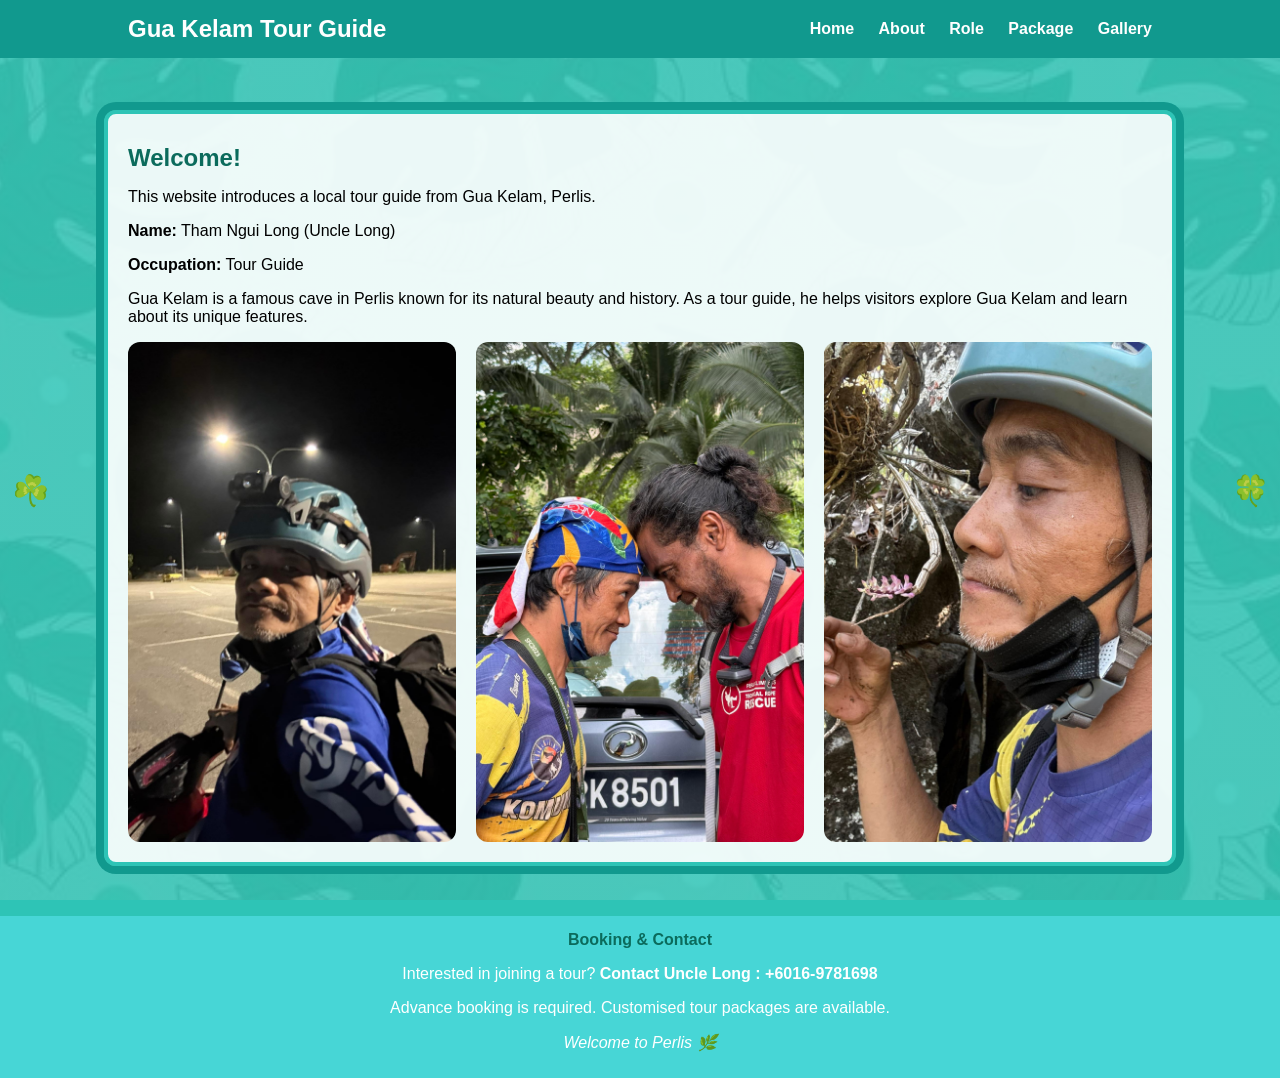
<file: index.html>
<!DOCTYPE html>
<html>

<head>
<title>Tham Ngui Long</title>
<link rel="stylesheet" href="style.css">
</head>

<body>

<nav class="navbar">
<div class="nav-container">
<h1 class="logo">Gua Kelam Tour Guide</h1>
<ul class="menu">
<li><a href="index.html">Home</a></li>
<li><a href="about.html">About</a></li>
<li><a href="role.html">Role</a></li>
<li><a href="package.html">Package</a></li>
<li><a href="gallery.html">Gallery</a></li>
</ul>
</div>
</nav>

<div class="container">
<h2>Welcome!</h2>
<p>This website introduces a local tour guide from Gua Kelam, Perlis.</p>
<p><strong>Name:</strong> Tham Ngui Long (Uncle Long)</p>
<p><strong>Occupation:</strong> Tour Guide</p>
<p>Gua Kelam is a famous cave in Perlis known for its natural beauty and history. As a tour guide, he helps visitors explore Gua Kelam and learn about its unique features.</p>

<div class="home-images">
<img src="gua2.jpg" alt="Uncle Tham with his customer">
<img src="gua1.jpg" alt="Uncle Tham with his customer2">
<img src="gua3.jpg" alt="Uncle Tham with his customer3">
</div>
</div>

<a href="package.html" class="left-click">☘️</a>
<a href="about.html" class="right-click">🍀</a>

<footer class="footer">
<h3>Booking & Contact</h3>
<p>Interested in joining a tour? <strong>Contact Uncle Long : +6016-9781698</strong></p>
<p>Advance booking is required. Customised tour packages are available.</p>
<p class="footer-text">Welcome to Perlis 🌿</p>
</footer>

</body>
</html>
</file>
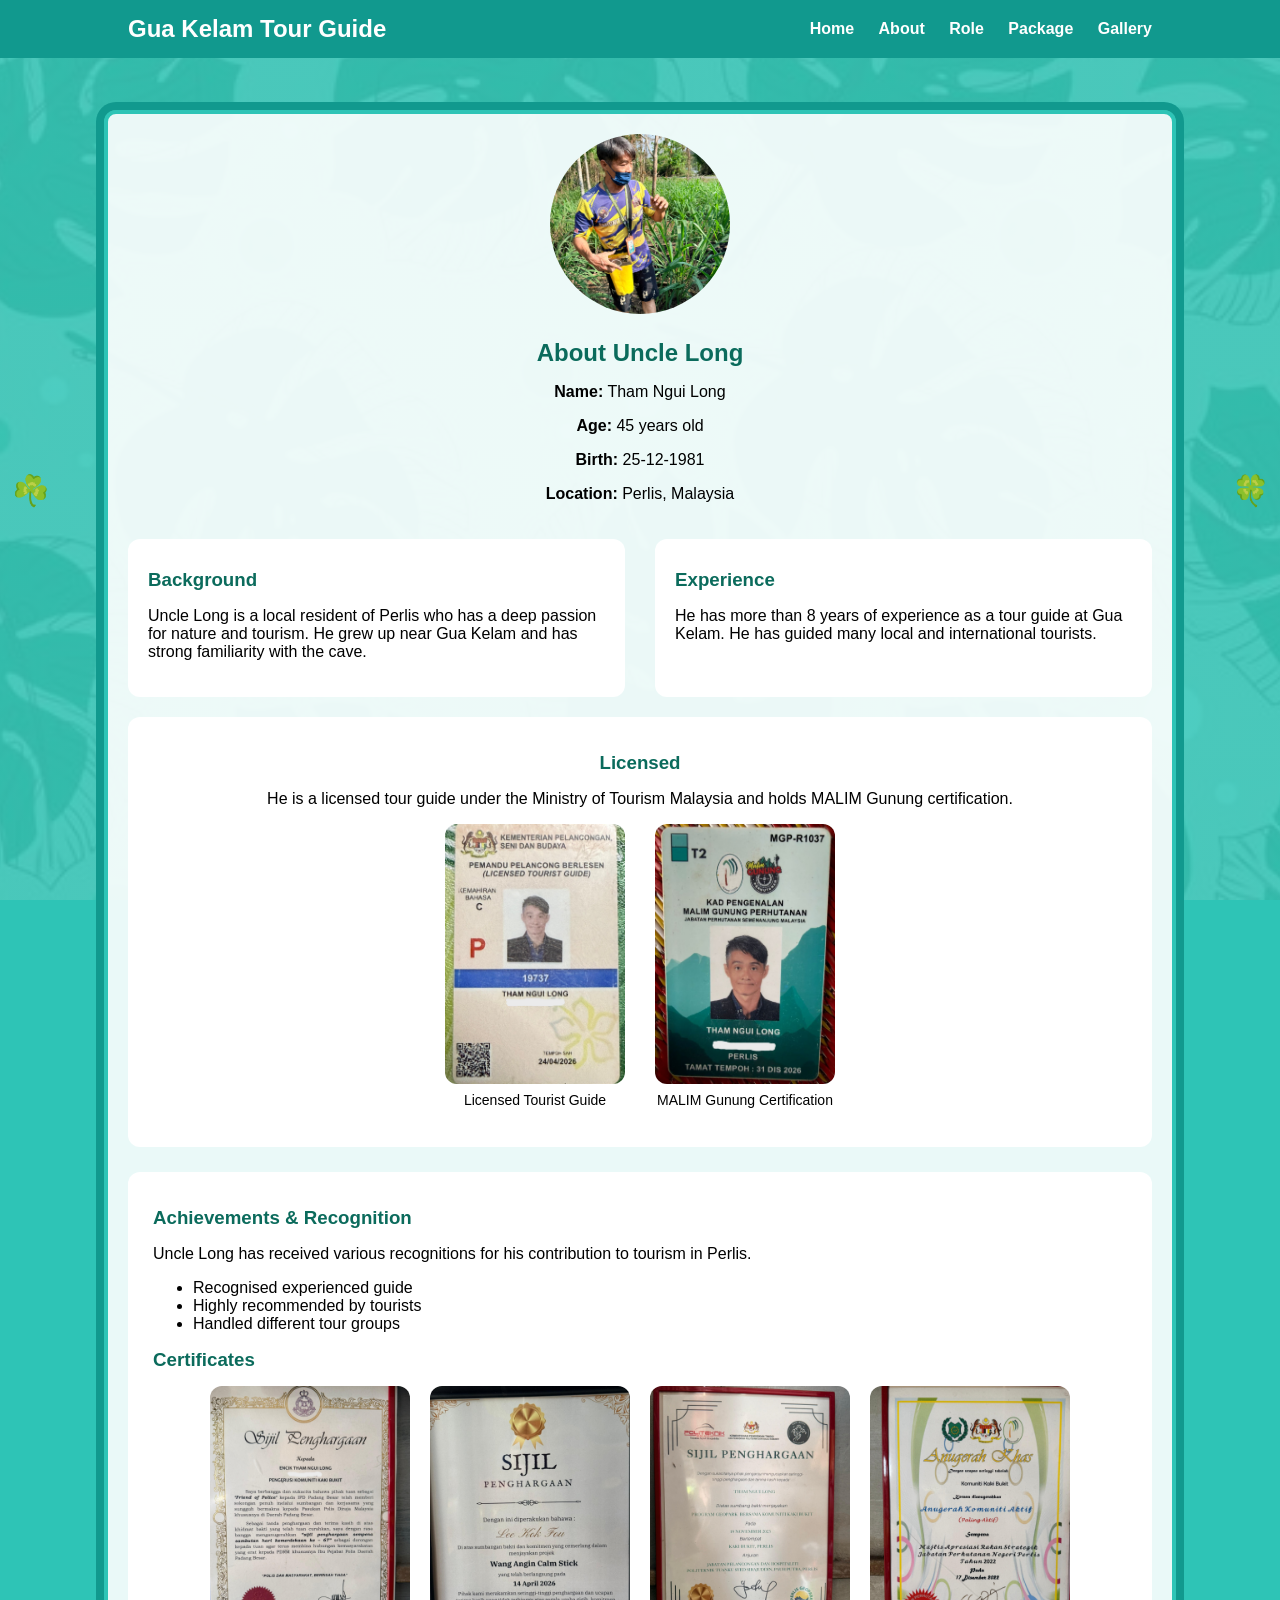
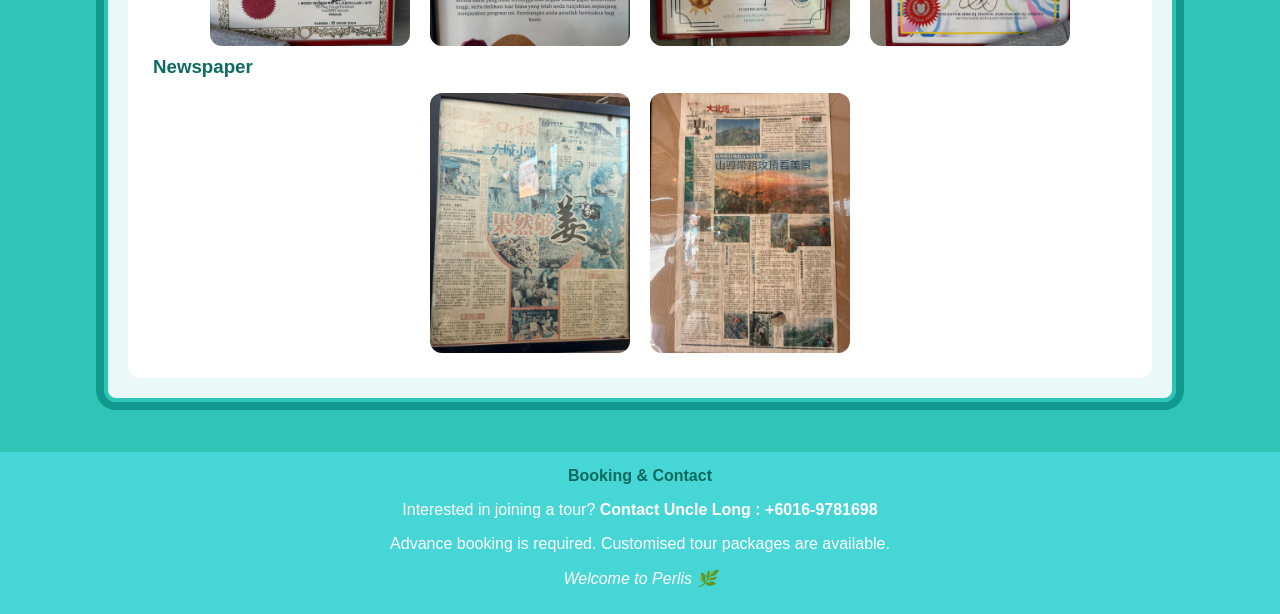
<file: about.html>
<!DOCTYPE html>
<html>
<head>
<title>Tham Ngui Long</title>
<link rel="stylesheet" href="style.css">
</head>

<body>

<nav class="navbar">
<div class="nav-container">
<h1 class="logo">Gua Kelam Tour Guide</h1>
<ul class="menu">
<li><a href="index.html">Home</a></li>
<li><a href="about.html">About</a></li>
<li><a href="role.html">Role</a></li>
<li><a href="package.html">Package</a></li>
<li><a href="gallery.html">Gallery</a></li>
</ul>
</div>
</nav>

<div class="container">

<div class="profile-section">

<div class="photo">
<img src="longphoto.jpeg">
</div>

<div class="text">
<h2>About Uncle Long</h2>
<p><strong>Name:</strong> Tham Ngui Long</p>
<p><strong>Age:</strong> 45 years old</p>
<p><strong>Birth:</strong> 25-12-1981</p>
<p><strong>Location:</strong> Perlis, Malaysia</p>
</div>

</div>
<div class="about-grid">

<div class="about-box">
<h3>Background</h3>
<p>
Uncle Long is a local resident of Perlis who has a deep passion for nature and tourism. 
He grew up near Gua Kelam and has strong familiarity with the cave.
</p>
</div>

<div class="about-box">
<h3>Experience</h3>
<p>
He has more than 8 years of experience as a tour guide at Gua Kelam. 
He has guided many local and international tourists.
</p>
</div>

</div>

<div class="cert-box">

<h3>Licensed</h3>

<p>
He is a licensed tour guide under the Ministry of Tourism Malaysia and holds MALIM Gunung certification.
</p>

<div class="cert-images">

<div class="cert-item">
<img src="cert1.jpeg">
<p class="caption">Licensed Tourist Guide</p>
</div>

<div class="cert-item">
<img src="cert2.jpeg">
<p class="caption">MALIM Gunung Certification</p>
</div>

</div>

</div>

<div class="achievement-box">

<h3>Achievements & Recognition</h3>
<p>Uncle Long has received various recognitions for his contribution to tourism in Perlis.</p>

<ul>
<li>Recognised experienced guide</li>
<li>Highly recommended by tourists</li>
<li>Handled different tour groups</li>
</ul>

<h3>Certificates</h3>

<div class="sijil-grid">
<img src="sijil3.jpeg">
<img src="sijil4.jpeg">
<img src="sijil1.jpeg">
<img src="sijil2.jpeg">
</div>

<h3>Newspaper</h3>

<div class="sijil-grid">
<img src="surat1.jpeg">
<img src="surat2.jpeg">
</div>
</div>
</div>
<a href="index.html" class="left-click">☘️</a>
<a href="role.html" class="right-click">🍀</a>

<footer class="footer">
<h3>Booking & Contact</h3>
<p>Interested in joining a tour? <strong>Contact Uncle Long : +6016-9781698</strong></p>
<p>Advance booking is required. Customised tour packages are available.</p>
<p class="footer-text">Welcome to Perlis 🌿</p>
</footer>


</body>
</html>
</file>
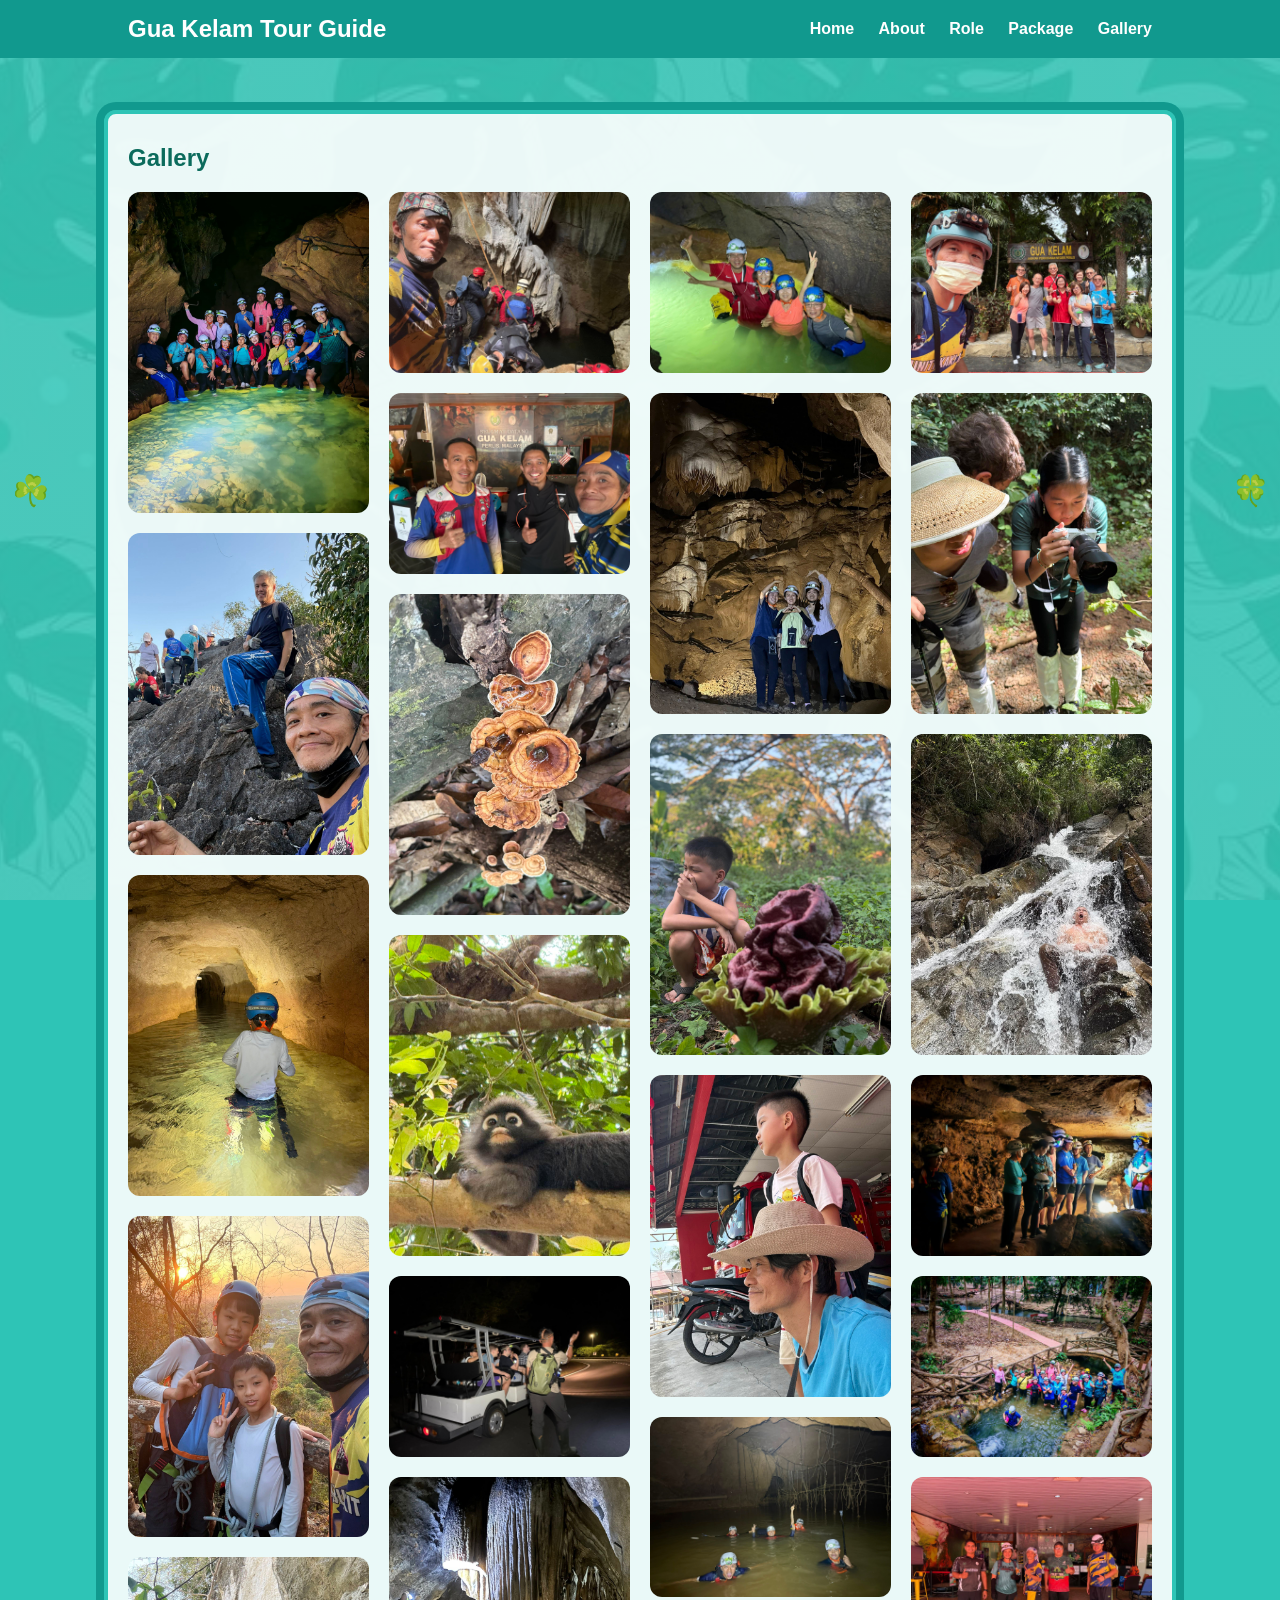
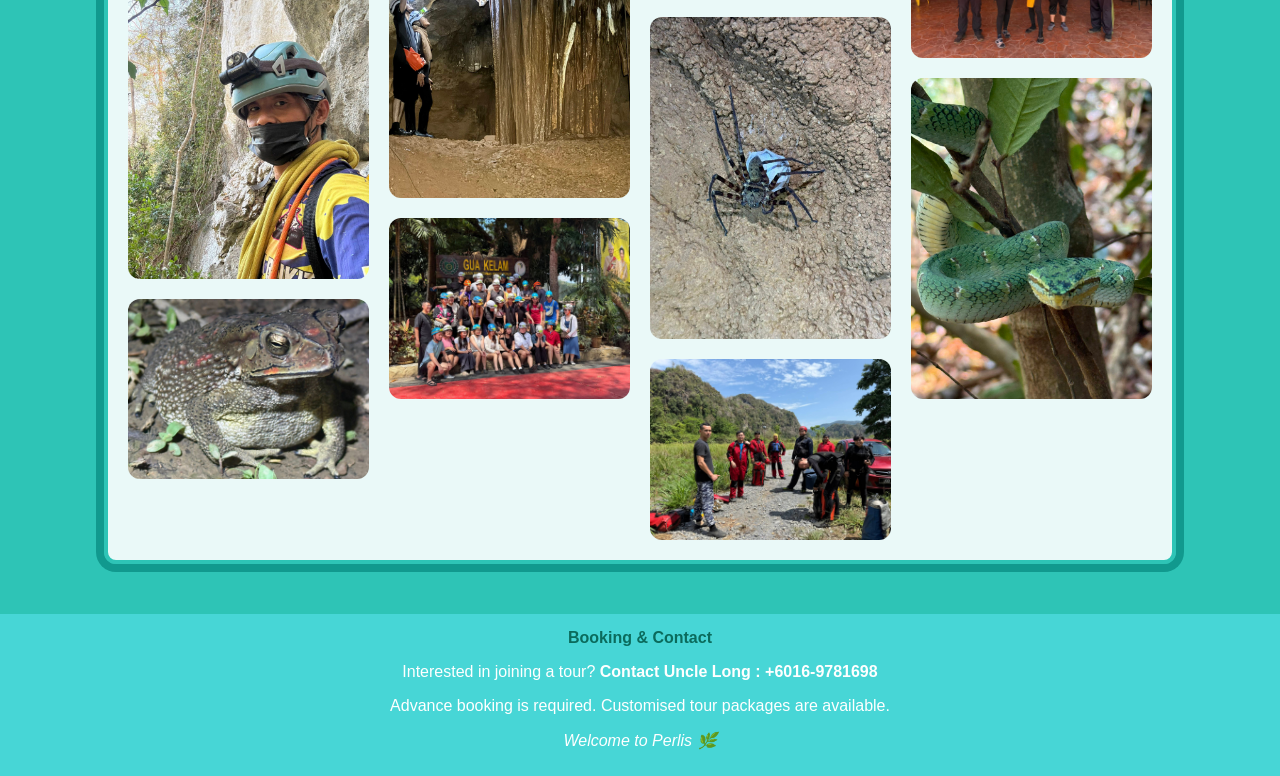
<file: gallery.html>
<!DOCTYPE html>
<html>
<head>
<title>Gallery - Gua Kelam</title>
<link rel="stylesheet" href="style.css">
</head>

<body>

<nav class="navbar">
<div class="nav-container">
<h1 class="logo">Gua Kelam Tour Guide</h1>
<ul class="menu">
<li><a href="index.html">Home</a></li>
<li><a href="about.html">About</a></li>
<li><a href="role.html">Role</a></li>
<li><a href="package.html">Package</a></li>
<li><a href="gallery.html">Gallery</a></li>
</ul>
</div>
</nav>

<div class="container">

<h2>Gallery</h2>

<div class="gallery-masonry">

<img src="gua38.jpg">
<img src="gua39.jpg">
<img src="gua40.jpg">
<img src="gua41.jpg">
<img src="gua42.jpg">
<img src="gua43.jpg">
<img src="gua44.jpg">
<img src="gua45.jpg">
<img src="gua46.jpg">
<img src="gua47.jpg">
<img src="gua48.jpg">
<img src="gua49.jpg">
<img src="gua50.jpg">
<img src="gua51.jpg">
<img src="gua52.jpg">
<img src="gua53.jpg">
<img src="gua54.jpg">
<img src="gua55.jpg">
<img src="gua56.jpg">
<img src="gua57.jpg">
<img src="gua58.jpg">
<img src="gua59.jpg">
<img src="gua60.jpg">
<img src="gua61.jpg">
<img src="gua62.jpg">
<img src="gua63.jpg">
<img src="gua64.jpg">

</div>

</div>
<a href="package.html" class="left-click">☘️</a>
<a href="index.html" class="right-click">🍀</a>

<footer class="footer">
<h3>Booking & Contact</h3>
<p>Interested in joining a tour? <strong>Contact Uncle Long : +6016-9781698</strong></p>
<p>Advance booking is required. Customised tour packages are available.</p>
<p class="footer-text">Welcome to Perlis 🌿</p>
</footer>

</body>
</html>
</file>
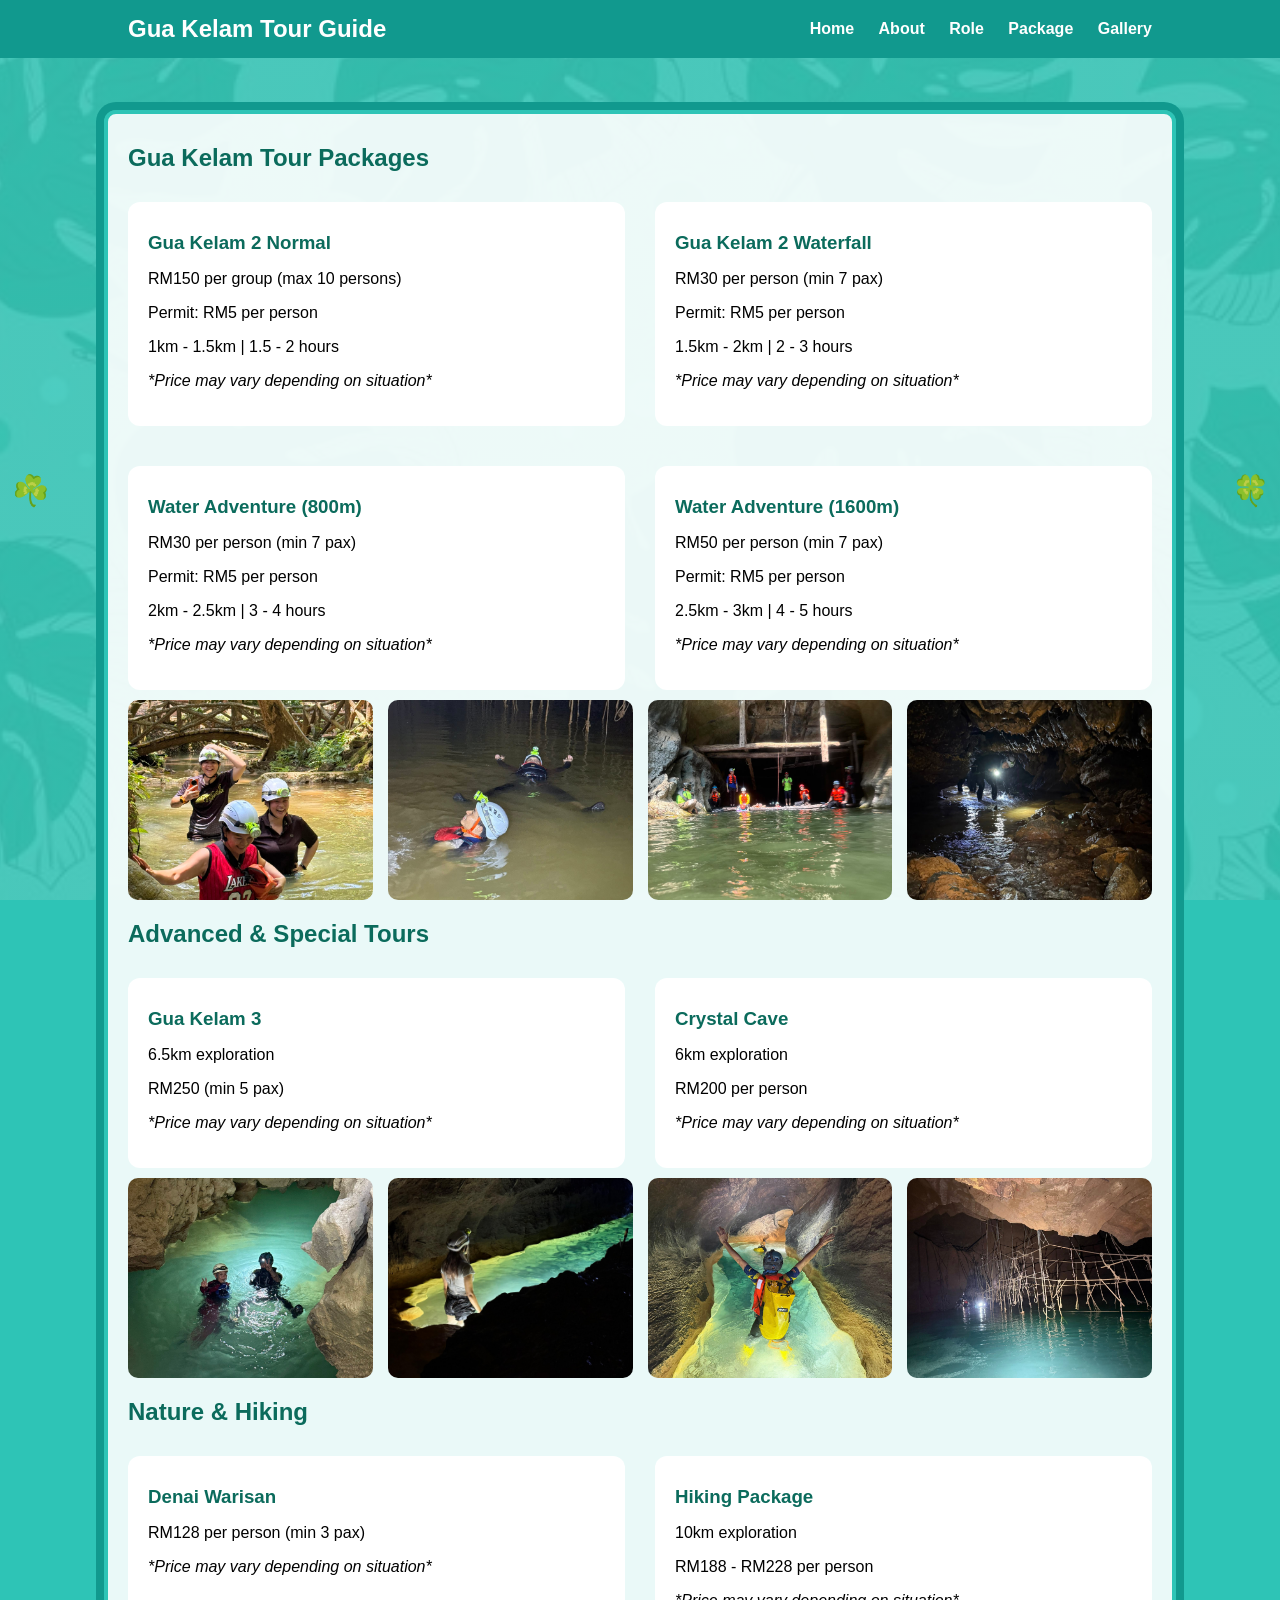
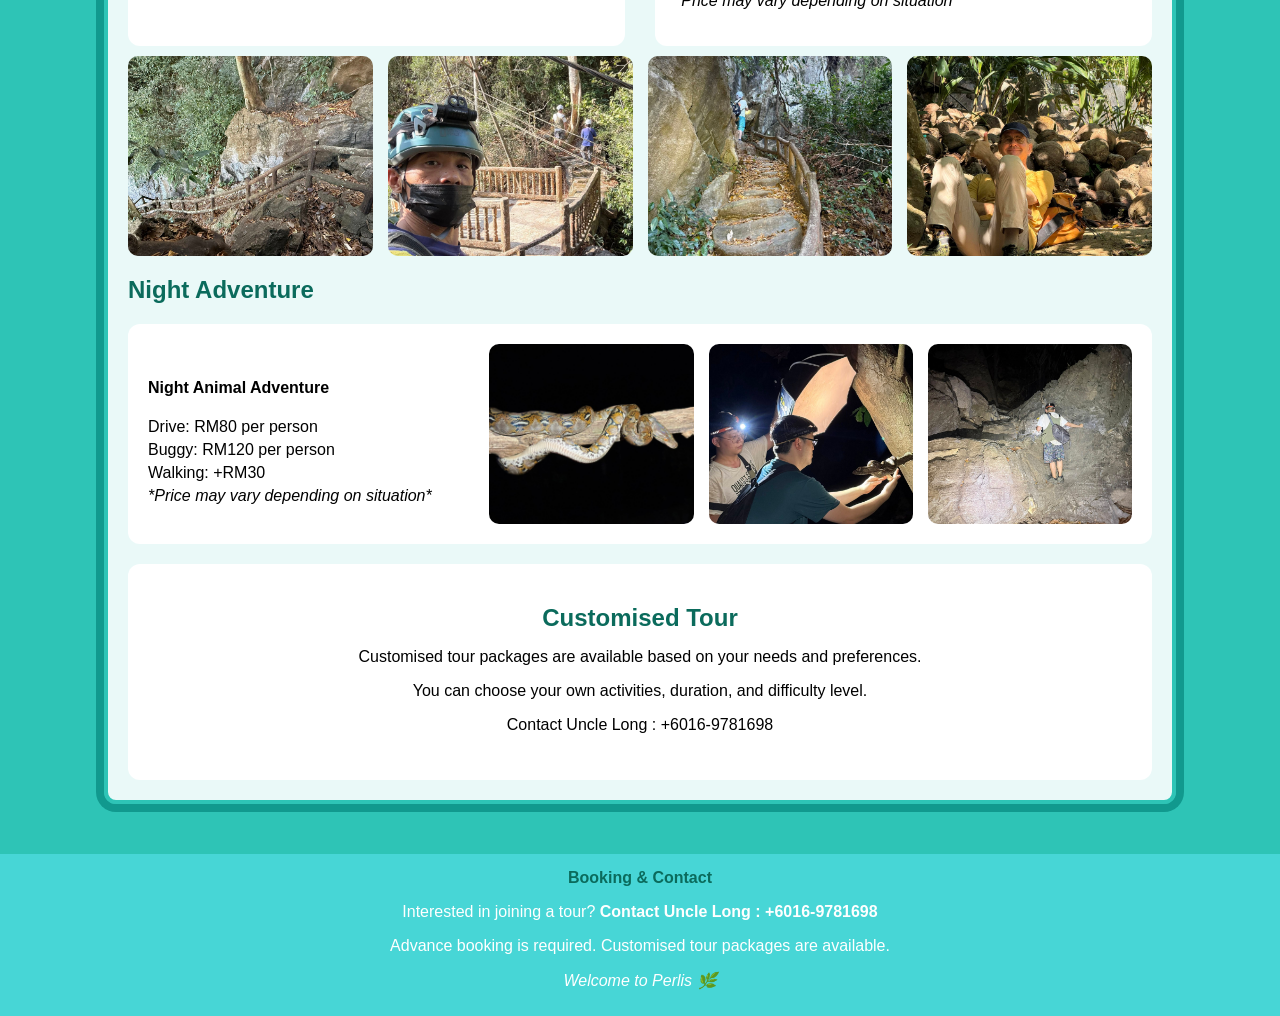
<file: package.html>
<!DOCTYPE html>
<html>
<head>
<title>Tham Ngui Long</title>
<link rel="stylesheet" href="style.css">
</head>

<body>

<nav class="navbar">
<div class="nav-container">
<h1 class="logo">Gua Kelam Tour Guide</h1>
<ul class="menu">
<li><a href="index.html">Home</a></li>
<li><a href="about.html">About</a></li>
<li><a href="role.html">Role</a></li>
<li><a href="package.html">Package</a></li>
<li><a href="gallery.html">Gallery</a></li>
</ul>
</div>
</nav>

<div class="container">

<h2>Gua Kelam Tour Packages</h2>

<div class="package-grid">

<div class="package-box">
<h3>Gua Kelam 2 Normal</h3>
<p>RM150 per group (max 10 persons)</p>
<p>Permit: RM5 per person</p>
<p>1km - 1.5km | 1.5 - 2 hours</p>
<p><em>*Price may vary depending on situation*</em></p>
</div>

<div class="package-box">
<h3>Gua Kelam 2 Waterfall</h3>
<p>RM30 per person (min 7 pax)</p>
<p>Permit: RM5 per person</p>
<p>1.5km - 2km | 2 - 3 hours</p>
<p><em>*Price may vary depending on situation*</em></p>
</div>

<div class="package-box">
<h3>Water Adventure (800m)</h3>
<p>RM30 per person (min 7 pax)</p>
<p>Permit: RM5 per person</p>
<p>2km - 2.5km | 3 - 4 hours</p>
<p><em>*Price may vary depending on situation*</em></p>
</div>

<div class="package-box">
<h3>Water Adventure (1600m)</h3>
<p>RM50 per person (min 7 pax)</p>
<p>Permit: RM5 per person</p>
<p>2.5km - 3km | 4 - 5 hours</p>
<p><em>*Price may vary depending on situation*</em></p>
</div>

</div>

<div class="package-images">
<img src="gua24.jpg">
<img src="gua25.jpg">
<img src="gua26.jpg">
<img src="gua28.jpg">
</div>


<h2>Advanced & Special Tours</h2>

<div class="package-grid">

<div class="package-box">
<h3>Gua Kelam 3</h3>
<p>6.5km exploration</p>
<p>RM250 (min 5 pax)</p>
<p><em>*Price may vary depending on situation*</em></p>
</div>

<div class="package-box">
<h3>Crystal Cave</h3>
<p>6km exploration</p>
<p>RM200 per person</p>
<p><em>*Price may vary depending on situation*</em></p>
</div>

</div>

<div class="package-images">
<img src="gua27.jpg">
<img src="gua23.jpeg">
<img src="gua29.jpg">
<img src="gua30.jpg">
</div>


<h2>Nature & Hiking</h2>

<div class="package-grid">

<div class="package-box">
<h3>Denai Warisan</h3>
<p>RM128 per person (min 3 pax)</p>
<p><em>*Price may vary depending on situation*</em></p>
</div>

<div class="package-box">
<h3>Hiking Package</h3>
<p>10km exploration</p>
<p>RM188 - RM228 per person</p>
<p><em>*Price may vary depending on situation*</em></p>
</div>

</div>

<div class="package-images">
<img src="gua31.jpg">
<img src="gua32.jpg">
<img src="gua33.jpg">
<img src="gua34.jpg">
</div>


<h2>Night Adventure</h2>
<div class="package-box night-box">

<div class="night-grid">

<div class="night-text">
<h4>Night Animal Adventure</h4>
<p>Drive: RM80 per person</p>
<p>Buggy: RM120 per person</p>
<p>Walking: +RM30</p>
<p><i>*Price may vary depending on situation*</i></p>
</div>

<div class="night-images">
<img src="gua35.jpg">
<img src="gua36.jpg">
<img src="gua37.jpg">
</div>

</div>

</div>

<div class="custom-box">
<h2>Customised Tour</h2>
<p>Customised tour packages are available based on your needs and preferences.</p>
<p>You can choose your own activities, duration, and difficulty level.</p>
<p>Contact Uncle Long : +6016-9781698</p>
</div>
</div>

<a href="role.html" class="left-click">☘️</a>
<a href="gallery.html" class="right-click">🍀</a>

<footer class="footer">
<h3>Booking & Contact</h3>
<p>Interested in joining a tour? <strong>Contact Uncle Long : +6016-9781698</strong></p>
<p>Advance booking is required. Customised tour packages are available.</p>
<p class="footer-text">Welcome to Perlis 🌿</p>
</footer>
</body>
</html>
</file>
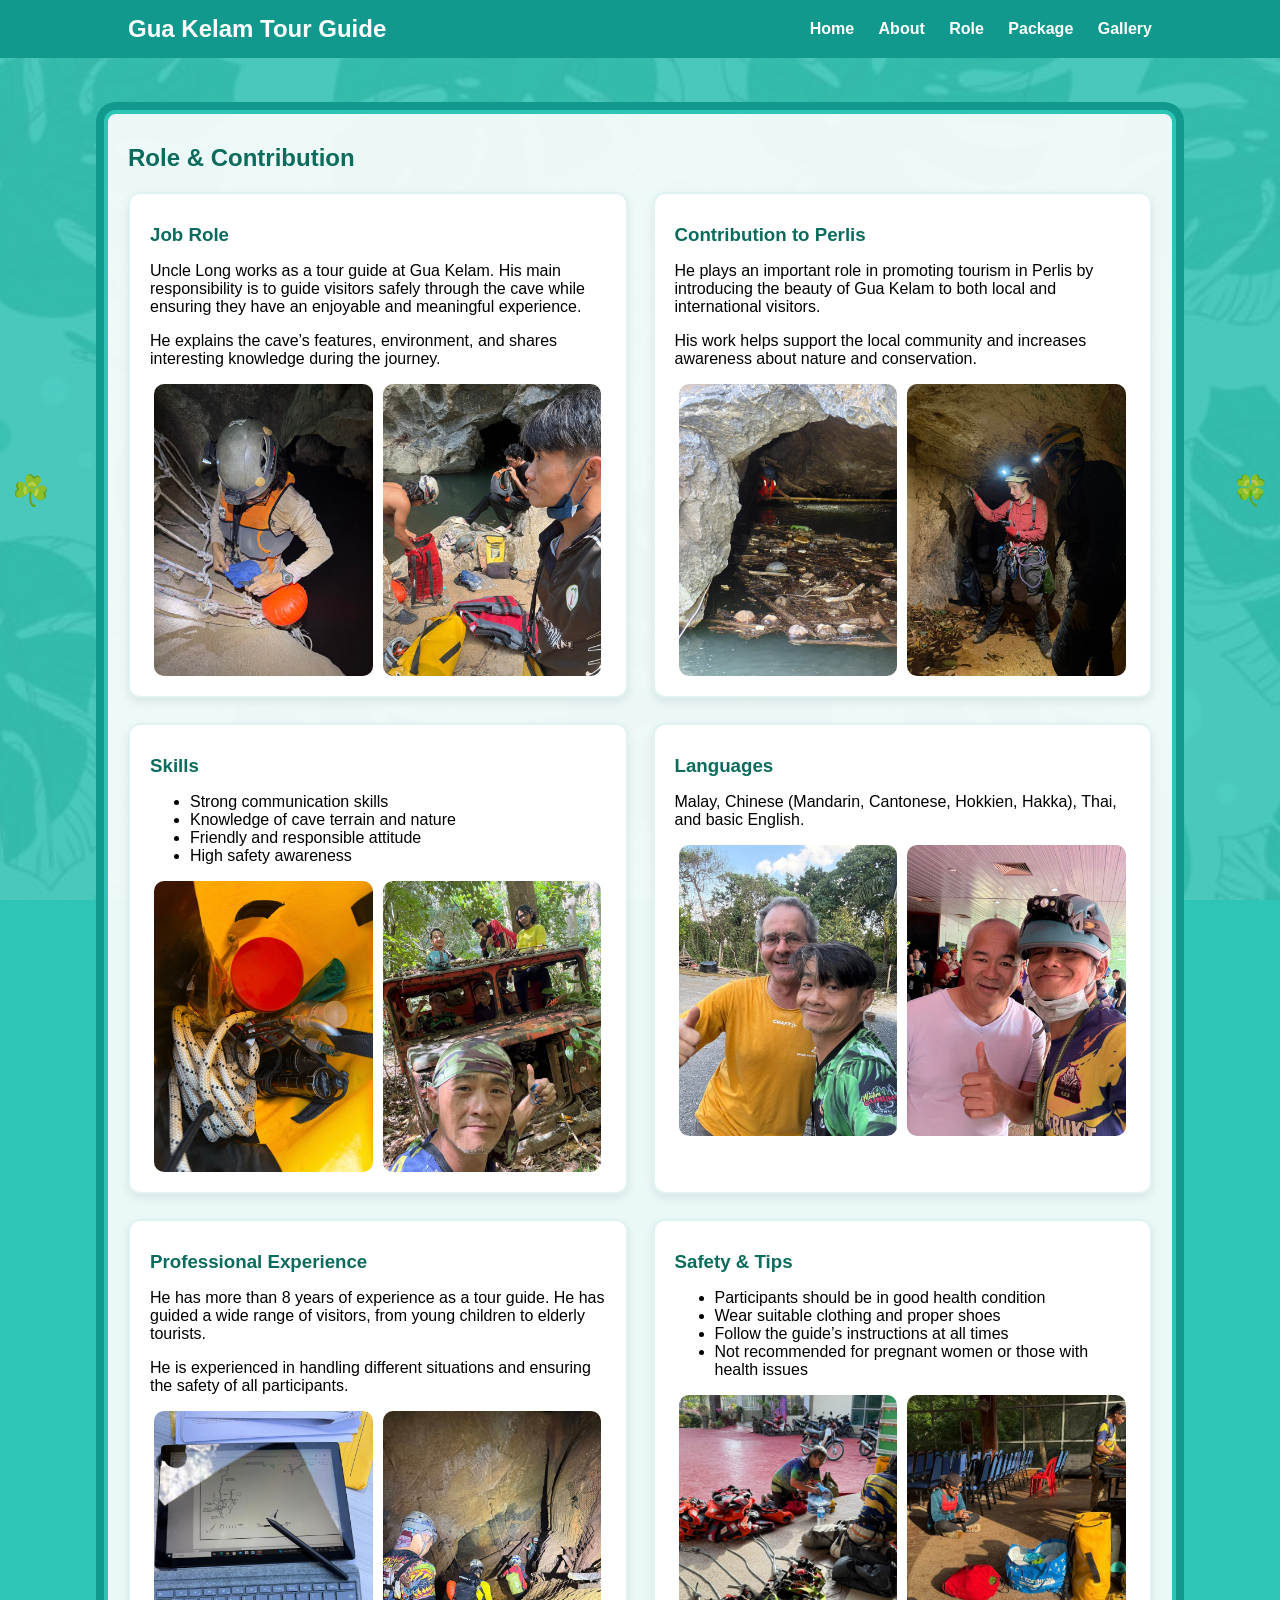
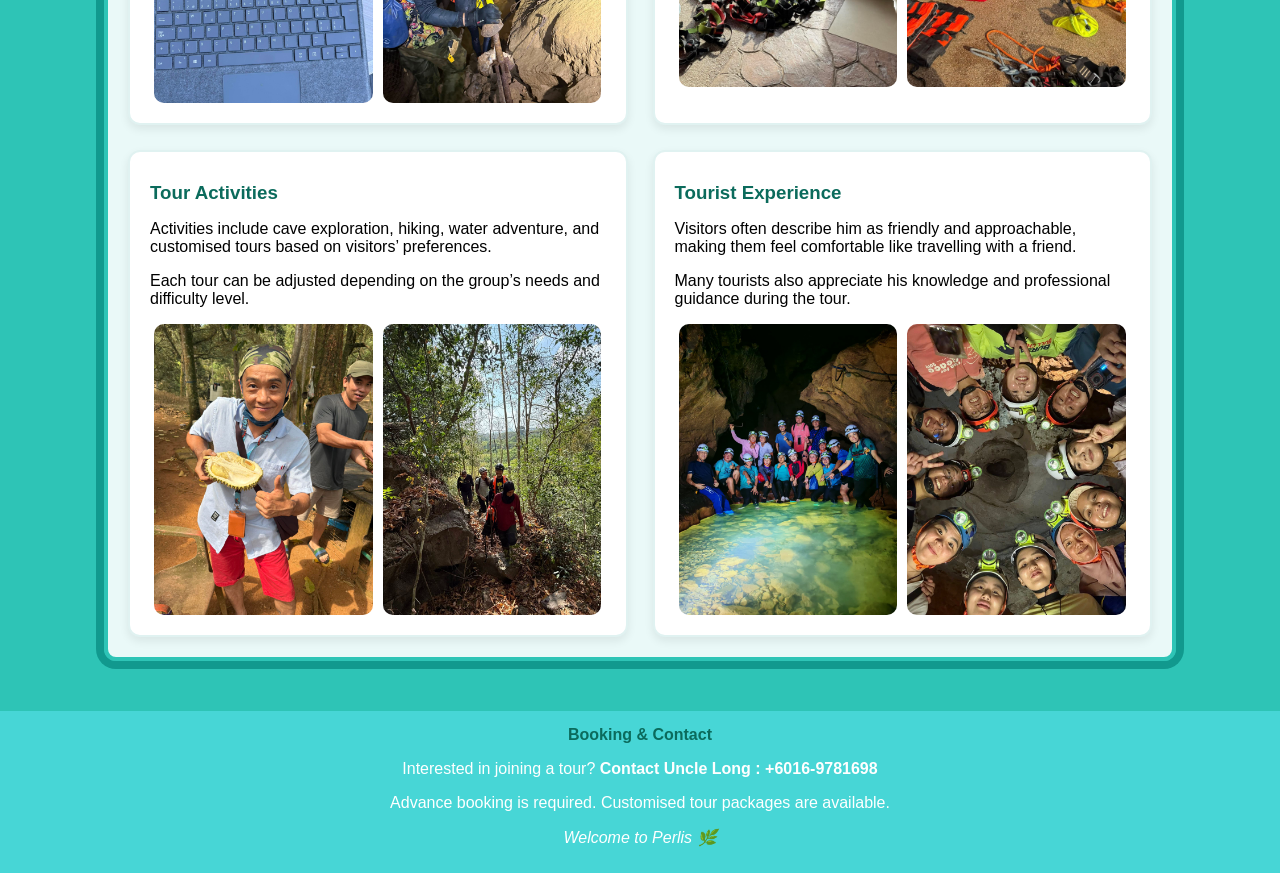
<file: role.html>
<!DOCTYPE html>
<html>
<head>
<title>Tham Ngui Long</title>
<link rel="stylesheet" href="style.css">
</head>

<body>

<nav class="navbar">
<div class="nav-container">
<h1 class="logo">Gua Kelam Tour Guide</h1>
<ul class="menu">
<li><a href="index.html">Home</a></li>
<li><a href="about.html">About</a></li>
<li><a href="role.html">Role</a></li>
<li><a href="package.html">Package</a></li>
<li><a href="gallery.html">Gallery</a></li>
</ul>
</div>
</nav>

<div class="container">

<h2>Role & Contribution</h2>

<div class="role-grid">

<div class="role-box">
<h3>Job Role</h3>
<p>
Uncle Long works as a tour guide at Gua Kelam. His main responsibility is to guide visitors safely through the cave while ensuring they have an enjoyable and meaningful experience.
</p>
<p>
He explains the cave’s features, environment, and shares interesting knowledge during the journey.
</p>
<div class="role-images">
<img src="gua8.jpg">
<img src="gua9.jpg">
</div>
</div>

<div class="role-box">
<h3>Contribution to Perlis</h3>
<p>
He plays an important role in promoting tourism in Perlis by introducing the beauty of Gua Kelam to both local and international visitors.
</p>
<p>
His work helps support the local community and increases awareness about nature and conservation.
</p>
<div class="role-images">
<img src="gua11.jpg">
<img src="gua12.jpg">
</div>
</div>

<div class="role-box">
<h3>Skills</h3>
<ul>
<li>Strong communication skills</li>
<li>Knowledge of cave terrain and nature</li>
<li>Friendly and responsible attitude</li>
<li>High safety awareness</li>
</ul>
<div class="role-images">
<img src="gua6.jpg">
<img src="gua13.jpg">
</div>
</div>

<div class="role-box">
<h3>Languages</h3>
<p>
Malay, Chinese (Mandarin, Cantonese, Hokkien, Hakka), Thai, and basic English.
</p>
<div class="role-images">
<img src="gua20.jpg">
<img src="gua21.jpg">
</div>
</div>

<div class="role-box">
<h3>Professional Experience</h3>
<p>
He has more than 8 years of experience as a tour guide. He has guided a wide range of visitors, from young children to elderly tourists.
</p>
<p>
He is experienced in handling different situations and ensuring the safety of all participants.
</p>
<div class="role-images">
<img src="gua18.jpg">
<img src="gua19.jpg">
</div>
</div>

<div class="role-box">
<h3>Safety & Tips</h3>
<ul>
<li>Participants should be in good health condition</li>
<li>Wear suitable clothing and proper shoes</li>
<li>Follow the guide’s instructions at all times</li>
<li>Not recommended for pregnant women or those with health issues</li>
</ul>
<div class="role-images">
<img src="gua7.jpg">
<img src="gua10.jpg">
</div>
</div>

<div class="role-box">
<h3>Tour Activities</h3>
<p>
Activities include cave exploration, hiking, water adventure, and customised tours based on visitors’ preferences.
</p>
<p>
Each tour can be adjusted depending on the group’s needs and difficulty level.
</p>
<div class="role-images">
<img src="gua14.jpg">
<img src="gua15.jpg">
</div>
</div>

<div class="role-box">
<h3>Tourist Experience</h3>
<p>
Visitors often describe him as friendly and approachable, making them feel comfortable like travelling with a friend.
</p>
<p>
Many tourists also appreciate his knowledge and professional guidance during the tour.
</p>
<div class="role-images">
<img src="gua16.jpg">
<img src="gua17.jpg">
</div>
</div>

</div>

</div>

<a href="about.html" class="left-click">☘️</a>
<a href="package.html" class="right-click">🍀</a>

<footer class="footer">
<h3>Booking & Contact</h3>
<p>Interested in joining a tour? <strong>Contact Uncle Long : +6016-9781698</strong></p>
<p>Advance booking is required. Customised tour packages are available.</p>
<p class="footer-text">Welcome to Perlis 🌿</p>
</footer>

</body>
</html>
</file>
<file: style.css>
body {
font-family: Arial, sans-serif;
margin: 0;
background: #2ec4b6;
padding-top: 80px;
display: flex;
flex-direction: column;
background-color: #2ec4b6;
background-image: 
linear-gradient(rgba(46,196,182,0.85),
rgba(46,196,182,0.85)),
url("leafbg.png");
background-size: cover;
background-position: center;
background-attachment: fixed;
}

html, body {
height: 100%;
}

.navbar {
background: #11998e;
padding: 15px 0;
position: fixed;
top: 0;
left: 0;
width: 100%;
z-index: 1000;
}

.nav-container {
display: flex;
justify-content: space-between;
align-items: center;
width: 80%;
margin: auto;
}

.logo {
color: white;
margin: 0;
}

.menu {
list-style: none;
margin: 0;
padding: 0;
}

.menu li {
display: inline;
margin-left: 20px;
}

.menu li a {
color: white;
text-decoration: none;
font-weight: bold;
}

.menu li a:hover {
color: #e0ffe0;
}

.container {
width: 80%;
margin: 30px auto;
padding: 20px;
background: rgba(255, 255, 255, 0.9);
border-radius: 12px;
flex: 1;
border: 4px solid #2ec4b6;
box-shadow: 0 0 0 8px #11998e;
}

h1, h2, h3 {
color: #0b6b5c;
margin-top: 10px;
margin-bottom: 10px;
}

img {
display: block;
border-radius: 10px;
}

.footer {
background: #47d6d6;
color: white;
text-align: center;
padding: 10px;
margin-top: 20px;
}

.footer h3 {
margin: 5px 0;
font-size: 16px;
}

.footer-text {
font-style: italic;
margin-top: 5px;
}

.left-click,
.right-click {
position: fixed;
top: 80px;
width: 60px;
height: calc(100% - 80px);
display: flex;
align-items: center;
justify-content: center;
font-size: 30px;
color: white;
text-decoration: none;
}

.left-click { left: 0; }
.right-click { right: 0; }

.left-click:hover,
.right-click:hover {
color: #0b6b5c;
}

.home-images {
display: flex;
gap: 20px;
margin-top: 20px;
}

.home-images img {
width: 33%;
height: 250px;
object-fit: cover;
border-radius: 12px;
}

.about-grid {
display: grid;
grid-template-columns: 1fr 1fr;
gap: 30px;
margin-top: 20px;
}

.about-box {
background: #ffffff;
padding: 20px;
border-radius: 12px;
transition: 0.3s;
}

.about-box:hover {
transform: translateY(-5px);
box-shadow: 0 10px 20px rgba(0,0,0,0.15);
}

.achievement-box {
background: #ffffff;
padding: 20px;
border-radius: 12px;
margin-top: 20px;
}

.cert-gallery {
display: grid;
grid-template-columns: repeat(4, 1fr);
gap: 15px;
margin-top: 15px;
}

.cert-gallery img {
width: 100%;
height: 250px;
object-fit: cover;
}

.surat-gallery {
display: grid;
grid-template-columns: repeat(2, 1fr);
gap: 15px;
margin-top: 15px;
}

.surat-gallery img {
width: 100%;
height: 250px;
object-fit: cover;
}

.role-grid {
display: grid;
grid-template-columns: 1fr 1fr;
gap: 25px;
margin-top: 20px;
}

.role-box {
background: #ffffff;
padding: 20px;
border-radius: 12px;
border: 2px solid #e0f2f1;
box-shadow: 0 4px 10px rgba(0,0,0,0.08);
transition: 0.3s;
}

.role-box:hover {
transform: translateY(-6px);
box-shadow: 0 8px 20px rgba(0,0,0,0.15);
}

.role-images {
display: flex;
gap: 10px;
margin-top: 15px;
justify-content: center;
}

.role-images img {
width: 48%;
aspect-ratio: 3 / 4;
object-fit: cover;
object-position: top;
}

.role-images img:hover {
transform: scale(1.08);
box-shadow: 0 12px 25px rgba(0,0,0,0.25);
}

.package-grid {
display: grid;
grid-template-columns: 1fr 1fr;
gap: 30px;
margin-top: 20px;
}

.package-box {
background: #ffffff;
padding: 20px;
border-radius: 12px;
margin-top: 10px;
transition: 0.3s;
}

.package-box:hover {
transform: translateY(-5px);
box-shadow: 0 10px 25px rgba(0,0,0,0.15);
}

.package-images {
display: grid;
grid-template-columns: repeat(4, 1fr);
gap: 15px;
margin-top: 10px;
margin-bottom: 20px;
}

.package-images img {
width: 100%;
height: 200px;
object-fit: cover;
transition: 0.3s;
}

.package-images img:hover {
transform: scale(1.08);
box-shadow: 0 12px 25px rgba(0,0,0,0.25);
}

.night-box {
background: #ffffff;
padding: 20px;
border-radius: 12px;
margin-top: 20px;
}

.night-grid {
display: grid;
grid-template-columns: 1fr 2fr;
gap: 20px;
align-items: center;
}

.night-text p {
margin: 5px 0;
}

.night-images {
display: grid;
grid-template-columns: repeat(3, 1fr);
gap: 15px;
}

.night-images img {
width: 100%;
height: 180px;
object-fit: cover;
transition: 0.3s;
}

.night-images img:hover {
transform: scale(1.08);
box-shadow: 0 10px 20px rgba(0,0,0,0.25);
}

.custom-box {
background: #ffffff;
padding: 30px;
border-radius: 12px;
margin-top: 20px;
text-align: center;
transition: 0.3s;
}

.custom-box:hover {
transform: translateY(-5px);
box-shadow: 0 10px 20px rgba(0,0,0,0.15);
}

.profile-section {
display: flex;
flex-direction: column;
align-items: center;
text-align: center;
}

.photo {
margin-bottom: 15px;
}

.photo img {
width: 180px;
height: 180px;
border-radius: 50%;
object-fit: cover;
animation: spin3d 5s linear infinite;
}

@keyframes spin3d {
0% { transform: rotateY(0deg); }
100% { transform: rotateY(360deg); }
}

.home-images {
display: grid;
grid-template-columns: repeat(3, 1fr);
gap: 20px;
margin-top: 15px;
}

.home-images img {
width: 100%;
height: 500px;
object-fit: cover;
border-radius: 12px;
}

.home-images img:hover {
transform: scale(1.05);
}

.cert-box {
background: #ffffff;
padding: 25px;
border-radius: 12px;
margin-top: 20px;
text-align: center;
}

.cert-images {
display: flex;
justify-content: center;
gap: 30px;
margin-top: 15px;
}

.cert-images img {
width: 180px;
height: 260px;
object-fit: cover;
border-radius: 12px;
transition: 0.3s;
}

.cert-images img:hover {
transform: scale(1.05);
box-shadow: 0 10px 20px rgba(0,0,0,0.2);
}

.achievement-box {
background: #ffffff;
padding: 25px;
border-radius: 12px;
margin-top: 25px;
}

.sijil-grid {
display: flex;
justify-content: center;
gap: 20px;
flex-wrap: wrap;
margin-top: 15px;
}

.sijil-grid img {
width: 200px;
height: 260px;
object-fit: cover;
border-radius: 12px;
transition: 0.3s;
}

.sijil-grid img:hover {
transform: scale(1.08);
box-shadow: 0 10px 20px rgba(0,0,0,0.2);
}

.cert-box,
.achievement-box {
transition: transform 0.3s ease, box-shadow 0.3s ease;
}

.cert-box:hover,
.achievement-box:hover {
transform: translateY(-6px);
box-shadow: 0 10px 25px rgba(0,0,0,0.15);
}

.cert-item {
text-align: center;
}

.cert-item img {
display: block;
margin: 0 auto;
}

.cert-item p {
margin-top: 8px;
font-size: 14px;
}

.gallery-masonry {
column-count: 4;
column-gap: 20px;
margin-top: 20px;
}

.gallery-masonry img,
.gallery-masonry video {
width: 100%;
margin-bottom: 20px;
border-radius: 12px;
display: block;
break-inside: avoid;
transition: transform 0.3s ease, box-shadow 0.3s ease;
}

.gallery-masonry img:hover,
.gallery-masonry video:hover {
transform: scale(1.05);
box-shadow: 0 10px 25px rgba(0,0,0,0.25);
}
</file>
